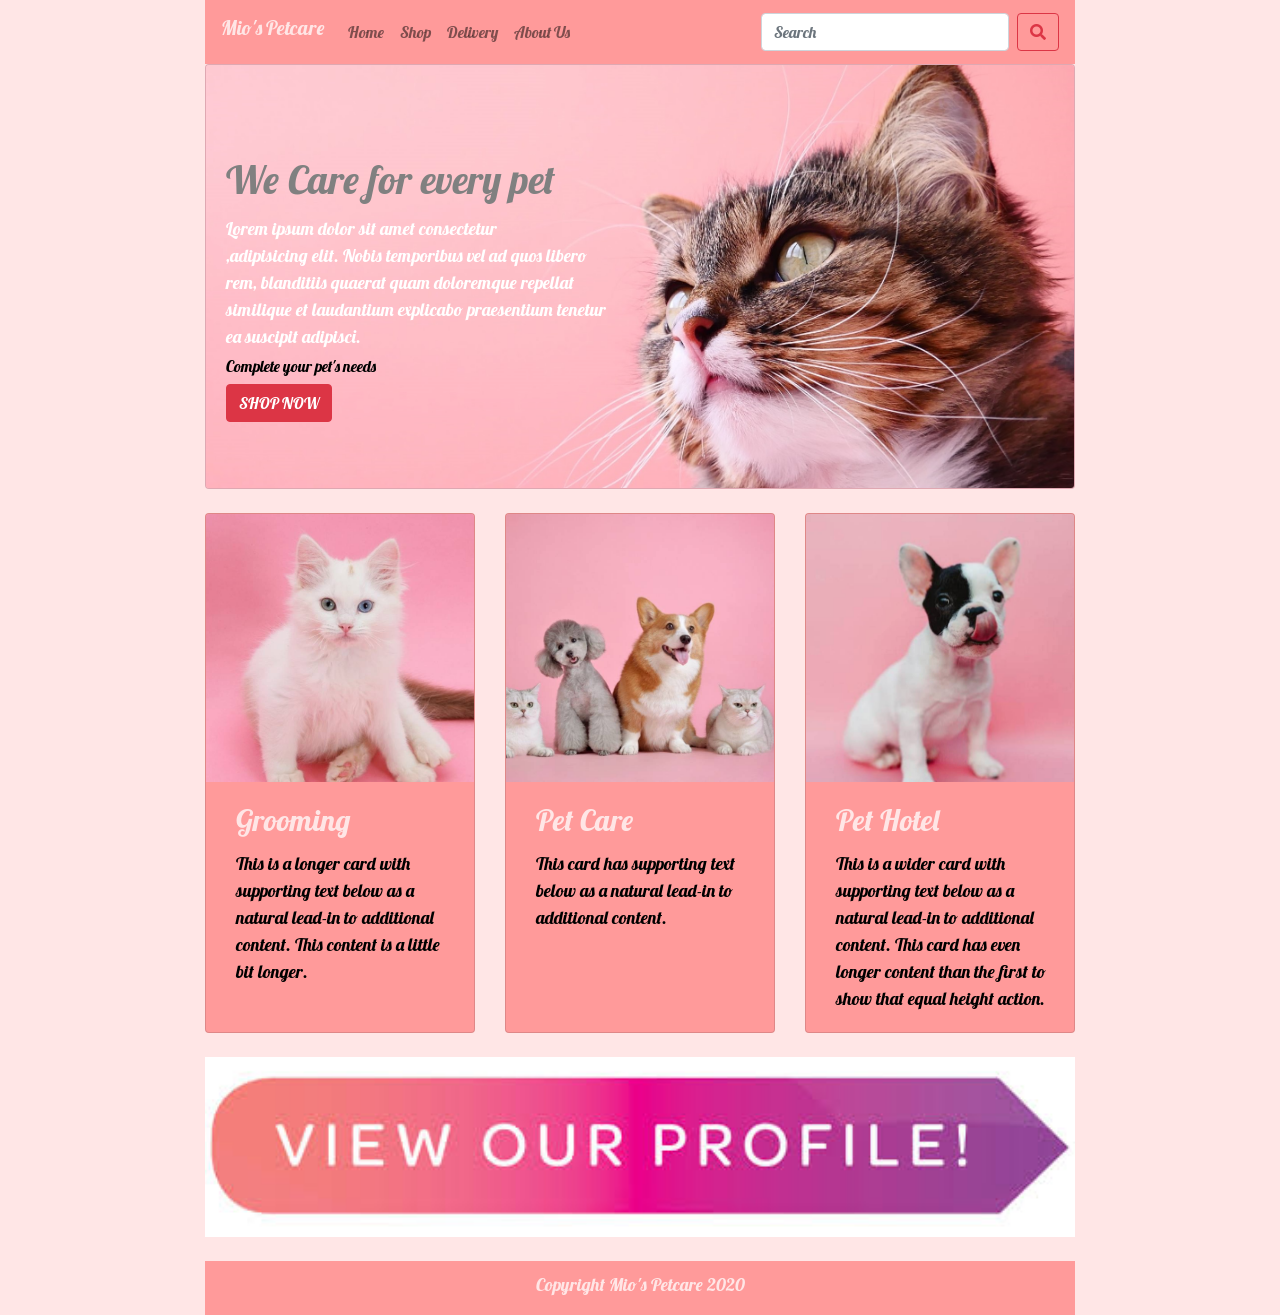
<file: index.html>
<!DOCTYPE html>
<html lang="en">
<head>
    <meta charset="UTF-8">
    <meta name="viewport" content="width=device-width, initial-scale=1.0">
    <title>Mio's Petcare</title>
    <link rel="shortcut icon" href="images/logo.jpg" type="image/x-icon">
     <!-- Bootstrap CSS -->
     <link rel="stylesheet" href="https://stackpath.bootstrapcdn.com/bootstrap/4.4.1/css/bootstrap.min.css" integrity="sha384-Vkoo8x4CGsO3+Hhxv8T/Q5PaXtkKtu6ug5TOeNV6gBiFeWPGFN9MuhOf23Q9Ifjh" crossorigin="anonymous">
     <!-- Google Font -->
     <link href="https://fonts.googleapis.com/css?family=Lobster&display=swap" rel="stylesheet">
     <!-- Custome CSS -->
     <link rel="stylesheet" href="style.css">
     <!-- Font Awesome -->
    <link rel="stylesheet" type="text/css" href="fontawesome-free-5.13.0-web/css/all.css">

</head>
<body>
  <!-- Menu -->
  <div class="container">
  <nav class="navbar navbar-expand-lg navbar-light" style="background-color: #FF9A9A ;">
    <a class="navbar-brand" href="#" >
      <p>Mio's Petcare</p>
    </a>
  
    <div class="collapse navbar-collapse" id="navbarSupportedContent">
      <ul class="navbar-nav mr-auto">
        <li class="nav-item ">
          <a class="nav-link" href="index.html">Home <span class="sr-only">(current)</span></a>
        </li>
        <li class="nav-item">
          <a class="nav-link" href="shop.html">Shop</a>
        </li>
        <li class="nav-item">
          <a class="nav-link" href="delivery.html">Delivery</a>
        </li>
        <li class="nav-item">
          <a class="nav-link" href="aboutus.html">About Us</a>
        </li>
      </ul>
      <form class="form-inline my-2 my-lg-0">
        <input class="form-control mr-sm-2" type="search" placeholder="Search" aria-label="Search">
        <button class="btn btn-outline-danger my-2 my-sm-0" type="submit"><i class="fas fa-search"></i></button>
      </form>
    </div>
  </nav>

  <!-- Slide -->
  <div class="card text-white">
    <img src="images/6.jpeg" class="card-img" alt="...">
    <div class="card-img-overlay">
      <h5 class="card-title">We Care for every pet</h5>
      <p class="card-text">Lorem ipsum dolor sit amet consectetur</br> ,adipisicing elit. Nobis temporibus vel  ad quos libero </br> rem, blanditiis quaerat quam doloremque repellat </br> similique et laudantium explicabo praesentium tenetur </br>ea suscipit adipisci.</p> <h6>Complete your pet's needs</h6> 
      <button type="button" class="btn btn-danger"><a href="shop.html" style="color: white;">SHOP NOW</a></button>
    </div>
  </div></br>

  <!-- service -->
  <div class="card-deck">
    <div class="card" style="background-color: #FF9A9A;">
      <img src="images/41.jpg" class="card-img-top" >
      <div class="card-body">
        <a href="grooming.html"><h5 class="card-title">Grooming</h5></a>
        <p class="card-text">This is a longer card with supporting text below as a natural lead-in to additional content. This content is a little bit longer.</p>
      </div>
    </div>
    <div class="card" style="background-color: #FF9A9A  ;">
      <img src="images/42.jpg" class="card-img-top" >
      <div class="card-body">
        <a href="petcare.html"><h5 class="card-title">Pet Care</h5></a>
        <p class="card-text">This card has supporting text below as a natural lead-in to additional content.</p>
      </div>
    </div>
    <div class="card" style="background-color: #FF9A9A  ;">
      <img src="images/43.jpg" class="card-img-top">
      <div class="card-body">
        <a href="pethotel.html"><h5 class="card-title">Pet Hotel</h5></a>
        <p class="card-text">This is a wider card with supporting text below as a natural lead-in to additional content. This card has even longer content than the first to show that equal height action.</p>
      </div>
    </div>
  </div></br>

  <!-- about us -->
  <div class="footer">
    <nav>
     <a href="aboutus.html"><img src="images/pr.jpg" style="width: 54.4em;"></a>
    </nav>
  </div></br>

  <!-- footer -->
  <div class="footer2">
    <p>Copyright Mio's Petcare 2020</p>
  </div>
    </div>

   <!-- jQuery -->
    <!-- Bootstrap JS -->
    <script src="https://code.jquery.com/jquery-3.4.1.slim.min.js" integrity="sha384-J6qa4849blE2+poT4WnyKhv5vZF5SrPo0iEjwBvKU7imGFAV0wwj1yYfoRSJoZ+n" crossorigin="anonymous"></script>
    <script src="https://cdn.jsdelivr.net/npm/popper.js@1.16.0/dist/umd/popper.min.js" integrity="sha384-Q6E9RHvbIyZFJoft+2mJbHaEWldlvI9IOYy5n3zV9zzTtmI3UksdQRVvoxMfooAo" crossorigin="anonymous"></script>
    <script src="https://stackpath.bootstrapcdn.com/bootstrap/4.4.1/js/bootstrap.min.js" integrity="sha384-wfSDF2E50Y2D1uUdj0O3uMBJnjuUD4Ih7YwaYd1iqfktj0Uod8GCExl3Og8ifwB6" crossorigin="anonymous"></script>  
</body>
</html>
</file>
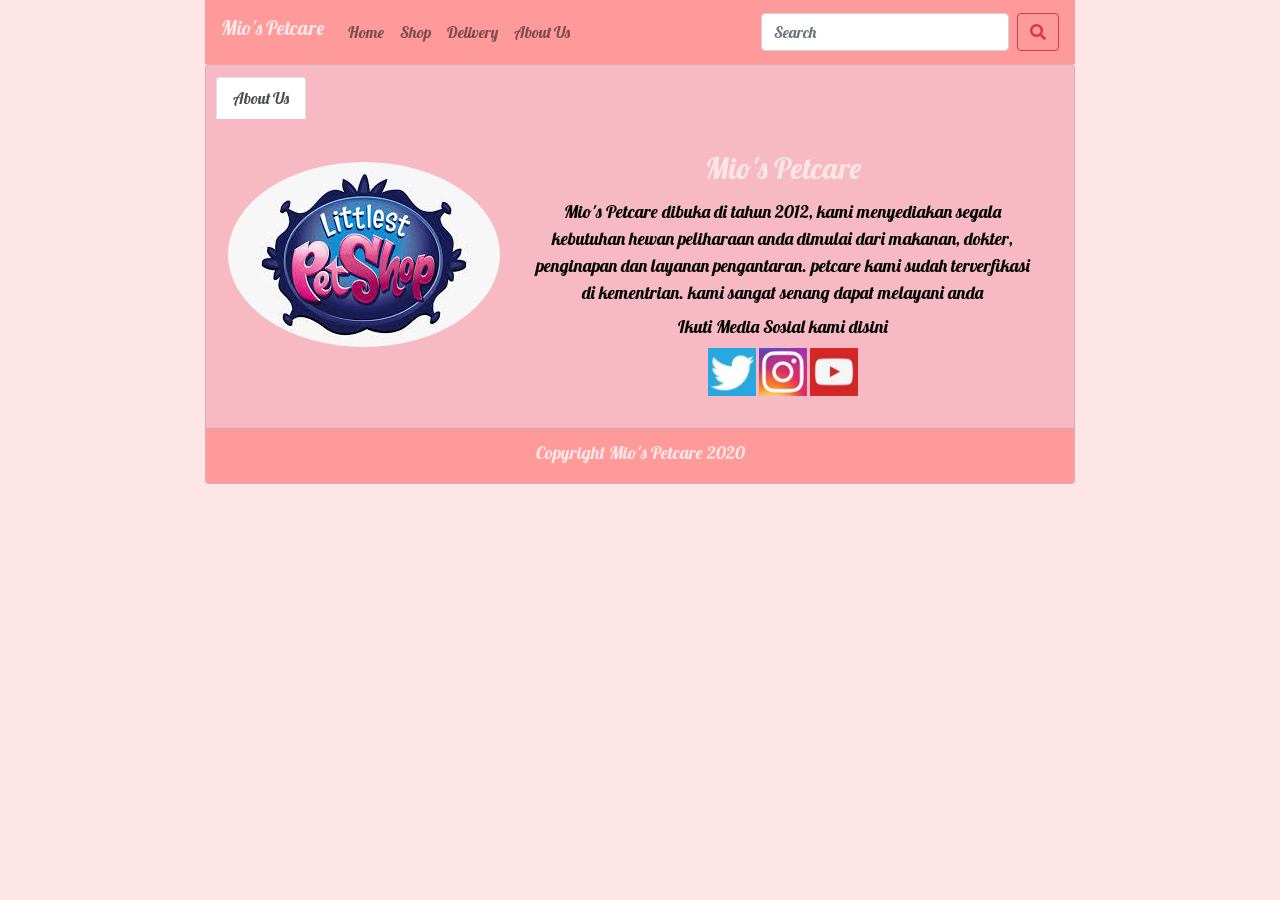
<file: aboutus.html>
<!DOCTYPE html>
<html lang="en">
<head>
    <meta charset="UTF-8">
    <meta name="viewport" content="width=device-width, initial-scale=1.0">
    <title>Mio's Petcare</title>
    <link rel="shortcut icon" href="images/logo.jpg" type="image/x-icon">
     <!-- Bootstrap CSS -->
     <link rel="stylesheet" href="https://stackpath.bootstrapcdn.com/bootstrap/4.4.1/css/bootstrap.min.css" integrity="sha384-Vkoo8x4CGsO3+Hhxv8T/Q5PaXtkKtu6ug5TOeNV6gBiFeWPGFN9MuhOf23Q9Ifjh" crossorigin="anonymous">
     <!-- Google Font -->
     <link href="https://fonts.googleapis.com/css?family=Lobster&display=swap" rel="stylesheet">
     <!-- Custome CSS -->
     <link rel="stylesheet" href="style.css">
     <!-- Font Awesome -->
    <link rel="stylesheet" type="text/css" href="fontawesome-free-5.13.0-web/css/all.css">
</head>
<body>
  <!-- Menu -->
  <div class="container">
    <nav class="navbar navbar-expand-lg navbar-light" style="background-color: #FF9A9A ;">
      <a class="navbar-brand" href="#" >
        <p>Mio's Petcare</p>
      </a>
    
      <div class="collapse navbar-collapse" id="navbarSupportedContent">
        <ul class="navbar-nav mr-auto">
          <li class="nav-item ">
            <a class="nav-link" href="index.html">Home <span class="sr-only">(current)</span></a>
          </li>
          <li class="nav-item">
            <a class="nav-link" href="shop.html">Shop</a>
          </li>
          <li class="nav-item">
            <a class="nav-link" href="delivery.html">Delivery</a>
          </li>
          <li class="nav-item">
            <a class="nav-link" href="aboutus.html">About Us</a>
          </li>
        </ul>
        <form class="form-inline my-2 my-lg-0">
          <input class="form-control mr-sm-2" type="search" placeholder="Search" aria-label="Search">
          <button class="btn btn-outline-danger my-2 my-sm-0" type="submit"><i class="fas fa-search"></i></button>
        </form>
      </div>
    </nav>
  

  <div class="card text-center">
    <div class="card-header">
      <ul class="nav nav-tabs card-header-tabs">
        <li class="nav-item">
          <a class="nav-link active" href="#">About Us</a>
        </li>
      </ul></br>
    
  
        <div class="row no-gutters">
          <div class="col-md-4">
            <img class="img-fluid rounded-circle" style="margin-top: 2em;" src="images/logo.jpg">
          </div>
          <div class="col-md-8">
            <div class="card-body">
              <h5 class="card-title">Mio's Petcare</h5>
              <p class="card-text">Mio's Petcare dibuka di tahun 2012, kami menyediakan segala kebutuhan hewan peliharaan anda dimulai dari makanan, dokter, penginapan dan layanan pengantaran. petcare kami sudah terverfikasi di kementrian. kami sangat senang dapat melayani anda</p>
              <p>Ikuti Media Sosial kami disini</p>
              
                <img src="images/tw (1).jpg" style="width: 3em;">
                <img src="images/tw (2).jpg" style="width: 3em;">
                <img src="images/tw (3).jpg" style="width: 3em;">
            </div>
          </div>
        </div>
  </div>



 


  <!-- <div class="container">
    <div class="card">
    <div class="card-body">
     <div class="row">
     <div class="col-md-4 col-md-3"></div>
      <div class="col-md-4">
      <img class="img-fluid rounded-circle" src="images/logo.jpg">
         </div>
        </div>
        </div>
    </div>

    <div class="Socialmedia">
      <h3>Social Media</h3><br>
      <img src="images/tw (1).jpg" style="width: 3em; margin-left: 10em;">
      <img src="images/tw (2).jpg" style="width: 3em;">
      <img src="images/tw (3).jpg" style="width: 3em;">
  </div>
  </div> -->

 
  

  <!-- footer -->
  <div class="footer2">
    <p>Copyright Mio's Petcare 2020</p>
  </div>

    </div>

   <!-- jQuery -->
    <!-- Bootstrap JS -->
    <script src="https://code.jquery.com/jquery-3.4.1.slim.min.js" integrity="sha384-J6qa4849blE2+poT4WnyKhv5vZF5SrPo0iEjwBvKU7imGFAV0wwj1yYfoRSJoZ+n" crossorigin="anonymous"></script>
    <script src="https://cdn.jsdelivr.net/npm/popper.js@1.16.0/dist/umd/popper.min.js" integrity="sha384-Q6E9RHvbIyZFJoft+2mJbHaEWldlvI9IOYy5n3zV9zzTtmI3UksdQRVvoxMfooAo" crossorigin="anonymous"></script>
    <script src="https://stackpath.bootstrapcdn.com/bootstrap/4.4.1/js/bootstrap.min.js" integrity="sha384-wfSDF2E50Y2D1uUdj0O3uMBJnjuUD4Ih7YwaYd1iqfktj0Uod8GCExl3Og8ifwB6" crossorigin="anonymous"></script>  
</body>
</html>
</file>
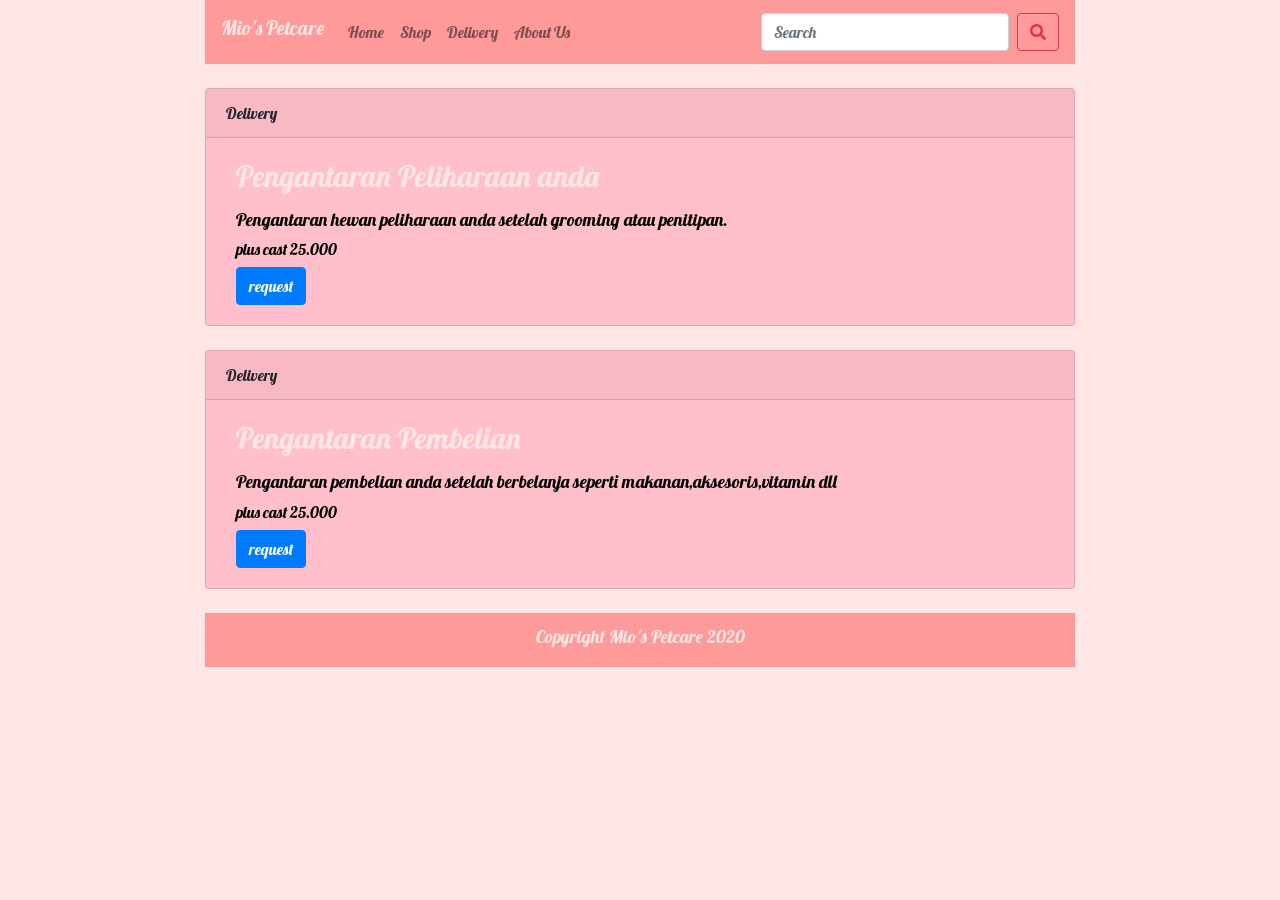
<file: delivery.html>
<!DOCTYPE html>
<html lang="en">
<head>
    <meta charset="UTF-8">
    <meta name="viewport" content="width=device-width, initial-scale=1.0">
    <title>Mio's Petcare</title>
    <link rel="shortcut icon" href="images/logo.jpg" type="image/x-icon">
     <!-- Bootstrap CSS -->
     <link rel="stylesheet" href="https://stackpath.bootstrapcdn.com/bootstrap/4.4.1/css/bootstrap.min.css" integrity="sha384-Vkoo8x4CGsO3+Hhxv8T/Q5PaXtkKtu6ug5TOeNV6gBiFeWPGFN9MuhOf23Q9Ifjh" crossorigin="anonymous">
     <!-- Google Font -->
     <link href="https://fonts.googleapis.com/css?family=Lobster&display=swap" rel="stylesheet">
     <!-- Custome CSS -->
     <link rel="stylesheet" href="style.css">
     <!-- Font Awesome -->
    <link rel="stylesheet" type="text/css" href="fontawesome-free-5.13.0-web/css/all.css">
</head>
<body>
  <!-- Menu -->
  <div class="container">
    <nav class="navbar navbar-expand-lg navbar-light" style="background-color: #FF9A9A ;">
      <a class="navbar-brand" href="#" >
        <p>Mio's Petcare</p>
      </a>
    
      <div class="collapse navbar-collapse" id="navbarSupportedContent">
        <ul class="navbar-nav mr-auto">
          <li class="nav-item ">
            <a class="nav-link" href="index.html">Home <span class="sr-only">(current)</span></a>
          </li>
          <li class="nav-item">
            <a class="nav-link" href="shop.html">Shop</a>
          </li>
          <li class="nav-item">
            <a class="nav-link" href="delivery.html">Delivery</a>
          </li>
          <li class="nav-item">
            <a class="nav-link" href="aboutus.html">About Us</a>
          </li>
        </ul>
        <form class="form-inline my-2 my-lg-0">
          <input class="form-control mr-sm-2" type="search" placeholder="Search" aria-label="Search">
          <button class="btn btn-outline-danger my-2 my-sm-0" type="submit"><i class="fas fa-search"></i></button>
        </form>
      </div>
    </nav>
  </br>

  <!-- service -->
  <div class="card">
    <div class="card-header">
      Delivery
    </div>
    <div class="card-body">
      <h5 class="card-title">Pengantaran Peliharaan anda</h5>
      <p class="card-text">Pengantaran hewan peliharaan anda setelah grooming atau penitipan.</p>
      <h6>plus cast 25.000</h6>
      <a href="formtransaksi.html" class="btn btn-primary">request</a>
    </div>
  </div></br>
  <div class="card">
    <div class="card-header">
      Delivery
    </div>
    <div class="card-body">
      <h5 class="card-title">Pengantaran Pembelian</h5>
      <p class="card-text">Pengantaran pembelian anda setelah berbelanja seperti makanan,aksesoris,vitamin dll</p>
      <h6>plus cast 25.000</h6>
      <a href="formtransaksi.html" class="btn btn-primary">request</a>
    </div>
  </div></br>

  <!-- footer -->
  <div class="footer2">
    <p>Copyright Mio's Petcare 2020</p>
  </div>
    </div>
   
   <!-- jQuery -->
    <!-- Bootstrap JS -->
    <script src="https://code.jquery.com/jquery-3.4.1.slim.min.js" integrity="sha384-J6qa4849blE2+poT4WnyKhv5vZF5SrPo0iEjwBvKU7imGFAV0wwj1yYfoRSJoZ+n" crossorigin="anonymous"></script>
    <script src="https://cdn.jsdelivr.net/npm/popper.js@1.16.0/dist/umd/popper.min.js" integrity="sha384-Q6E9RHvbIyZFJoft+2mJbHaEWldlvI9IOYy5n3zV9zzTtmI3UksdQRVvoxMfooAo" crossorigin="anonymous"></script>
    <script src="https://stackpath.bootstrapcdn.com/bootstrap/4.4.1/js/bootstrap.min.js" integrity="sha384-wfSDF2E50Y2D1uUdj0O3uMBJnjuUD4Ih7YwaYd1iqfktj0Uod8GCExl3Og8ifwB6" crossorigin="anonymous"></script>  
</body>
</html>
</file>
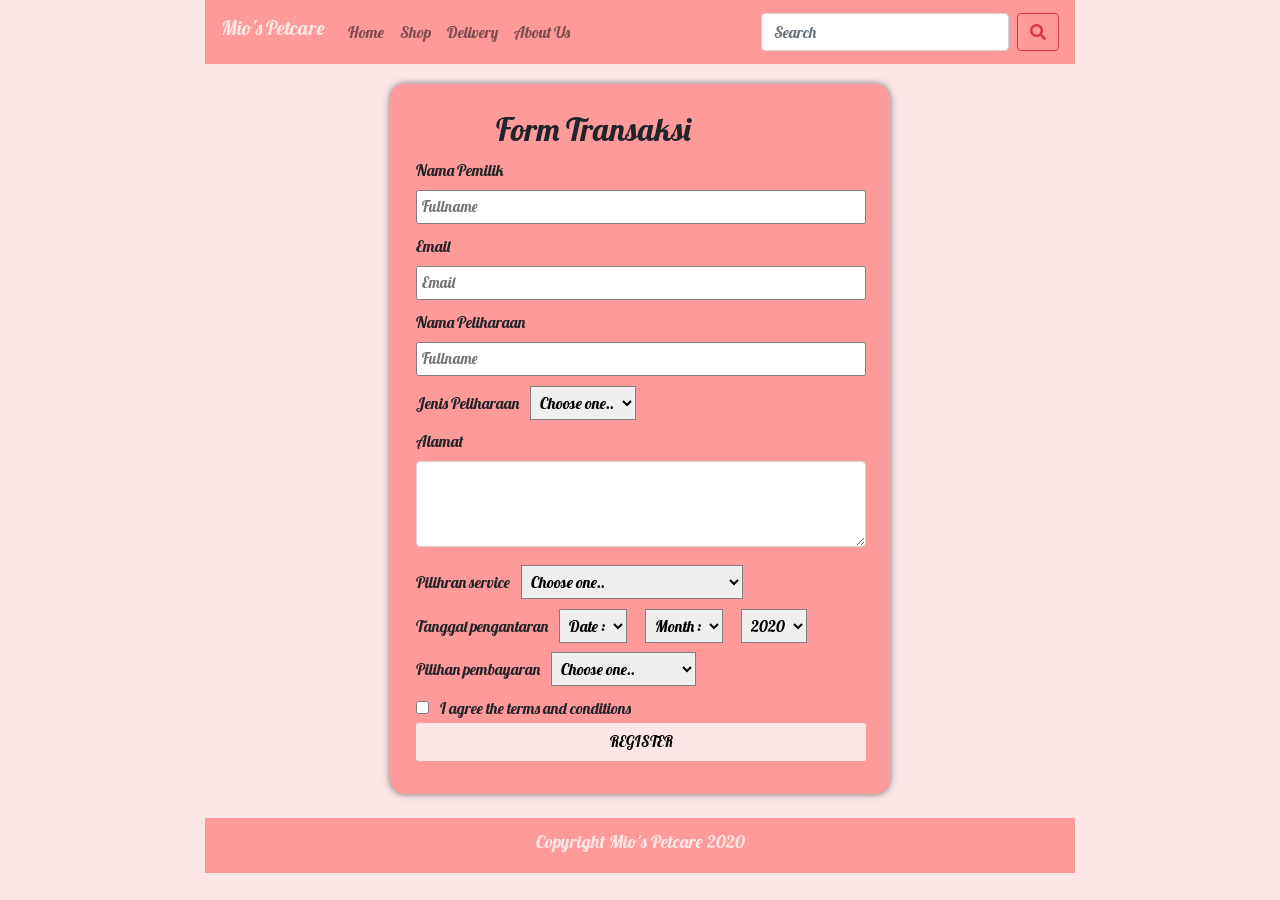
<file: formtransaksi.html>
<!DOCTYPE html>
<html lang="en">
<head>
    <meta charset="UTF-8">
    <meta name="viewport" content="width=device-width, initial-scale=1.0">
    <title>Mio's Petcare</title>
    <link rel="shortcut icon" href="images/logo.jpg" type="image/x-icon">
     <!-- Bootstrap CSS -->
     <link rel="stylesheet" href="https://stackpath.bootstrapcdn.com/bootstrap/4.4.1/css/bootstrap.min.css" integrity="sha384-Vkoo8x4CGsO3+Hhxv8T/Q5PaXtkKtu6ug5TOeNV6gBiFeWPGFN9MuhOf23Q9Ifjh" crossorigin="anonymous">
     <!-- Google Font -->
     <link href="https://fonts.googleapis.com/css?family=Lobster&display=swap" rel="stylesheet">
     <!-- Custome CSS -->
     <link rel="stylesheet" href="style.css">
     <!-- Font Awesome -->
    <link rel="stylesheet" type="text/css" href="fontawesome-free-5.13.0-web/css/all.css">
</head>
<body>
   <!-- Menu -->
  <div class="container">
    <nav class="navbar navbar-expand-lg navbar-light" style="background-color: #FF9A9A ;">
      <a class="navbar-brand" href="#" >
        <p>Mio's Petcare</p>
      </a>
    
      <div class="collapse navbar-collapse" id="navbarSupportedContent">
        <ul class="navbar-nav mr-auto">
          <li class="nav-item ">
            <a class="nav-link" href="index.html">Home <span class="sr-only">(current)</span></a>
          </li>
          <li class="nav-item">
            <a class="nav-link" href="shop.html">Shop</a>
          </li>
          <li class="nav-item">
            <a class="nav-link" href="delivery.html">Delivery</a>
          </li>
          <li class="nav-item">
            <a class="nav-link" href="aboutus.html">About Us</a>
          </li>
        </ul>
        <form class="form-inline my-2 my-lg-0">
          <input class="form-control mr-sm-2" type="search" placeholder="Search" aria-label="Search">
          <button class="btn btn-outline-danger my-2 my-sm-0" type="submit"><i class="fas fa-search"></i></button>
        </form>
      </div>
    </nav>
  

  <!-- form  -->
    <div class="haha">  
      <form action="">
          <table> 
  
  <!-- Baris 1-->
    <tr>
      <td colspan="2">
         <h2>Form Transaksi</h2>
      </td>
    </tr>

  <!-- Baris 2-->
    <tr>
      <td colspan="2"> 
        <label>Nama Pemilik</label>
           <input type="text" placeholder="Fullname"  required> <!-- required = harus diisi -->
      </td>  
    </tr>
  
  <!-- Baris 3-->
     <tr>
       <td colspan="2">
         <label>Email</label>
        <input type="email" placeholder="Email" required>    
       </td>
     </tr> 
  
  <!--Baris 4-->
      <tr>
        <td colspan="2">
          <label>Nama Peliharaan</label>
          <input type="text" placeholder="Fullname"  required>   
        </td> 
      </tr> 

  <!-- Baris 5-->
      <tr>
        <td colspan="2">
        Jenis Peliharaan
          <select> <!-- buat ngasih pilihan-->
            <option>Choose one..</option>
            <option>Anjing</option>
            <option>Kucing</option>
            <option>Burung</option>
            <option>Reptil</option>
          </select> 
        <td></td>
      </tr>

  <!--Baris 6-->
      <tr>
        <td colspan="2">
          <div class="form-group">
            <label for="exampleFormControlTextarea1" required>Alamat</label>
            <textarea class="form-control" id="exampleFormControlTextarea1" rows="3"></textarea>
          </div>  
        </td> 
      </tr> 
  
  <!-- Baris 7-->
      <tr>
        <td colspan="2">
         Pilihran service
          <select> <!-- buat ngasih pilihan-->
            <option>Choose one..</option>
            <option>Pengantaran hewan</option>
            <option>pengantaran barang pembelian</option>
            <option>booking penitipan hewan</option>
          </select> 
      </tr>
  
  <!-- Baris 8-->
      <tr>
        <td colspan="2">
        Tanggal pengantaran 
          <select> 
            <option>Date :</option> 
            <option>1</option>
            <option>2</option>
            <option>3</option>
            <option>etc</option>
          </select>
          <select>
            <option>Month :</option>
            <option>januari</option>
            <option>febuari</option>
            <option>maret</option>
            <option>etc</option>
          </select>
          <select>Year :</option>
          <option>2020</option>
          <option>2021</option>
          <option>2022</option>
          <option>etc</option>
      </td>

    <!-- Baris 9-->
       <tr>
        <td colspan="2">
        Pilihan pembayaran
          <select> <!-- buat ngasih pilihan-->
            <option>Choose one..</option>
            <option>bayar di tempat</option>
            <option>transafer rekening</option>
          </select> 
      </tr>
  
    <!-- Baris 10-->
      <tr>
        <td colspan="2">
          <input type="checkbox"> I agree the terms and conditions
        </td>
       </tr>
           
    <!-- Baris 11-->
      <tr>
        <td colspan="2">
          <input type="submit" name="" value="REGISTER">
        </td>       
      </tr>
              
          </table>
      </form>
  </div></br> 

  <!-- footer -->
  <div class="footer2">
    <p>Copyright Mio's Petcare 2020</p>
  </div>
    </div>

   <!-- jQuery -->
    <!-- Bootstrap JS -->
    <script src="https://code.jquery.com/jquery-3.4.1.slim.min.js" integrity="sha384-J6qa4849blE2+poT4WnyKhv5vZF5SrPo0iEjwBvKU7imGFAV0wwj1yYfoRSJoZ+n" crossorigin="anonymous"></script>
    <script src="https://cdn.jsdelivr.net/npm/popper.js@1.16.0/dist/umd/popper.min.js" integrity="sha384-Q6E9RHvbIyZFJoft+2mJbHaEWldlvI9IOYy5n3zV9zzTtmI3UksdQRVvoxMfooAo" crossorigin="anonymous"></script>
    <script src="https://stackpath.bootstrapcdn.com/bootstrap/4.4.1/js/bootstrap.min.js" integrity="sha384-wfSDF2E50Y2D1uUdj0O3uMBJnjuUD4Ih7YwaYd1iqfktj0Uod8GCExl3Og8ifwB6" crossorigin="anonymous"></script>  
</body>
</html>
</file>
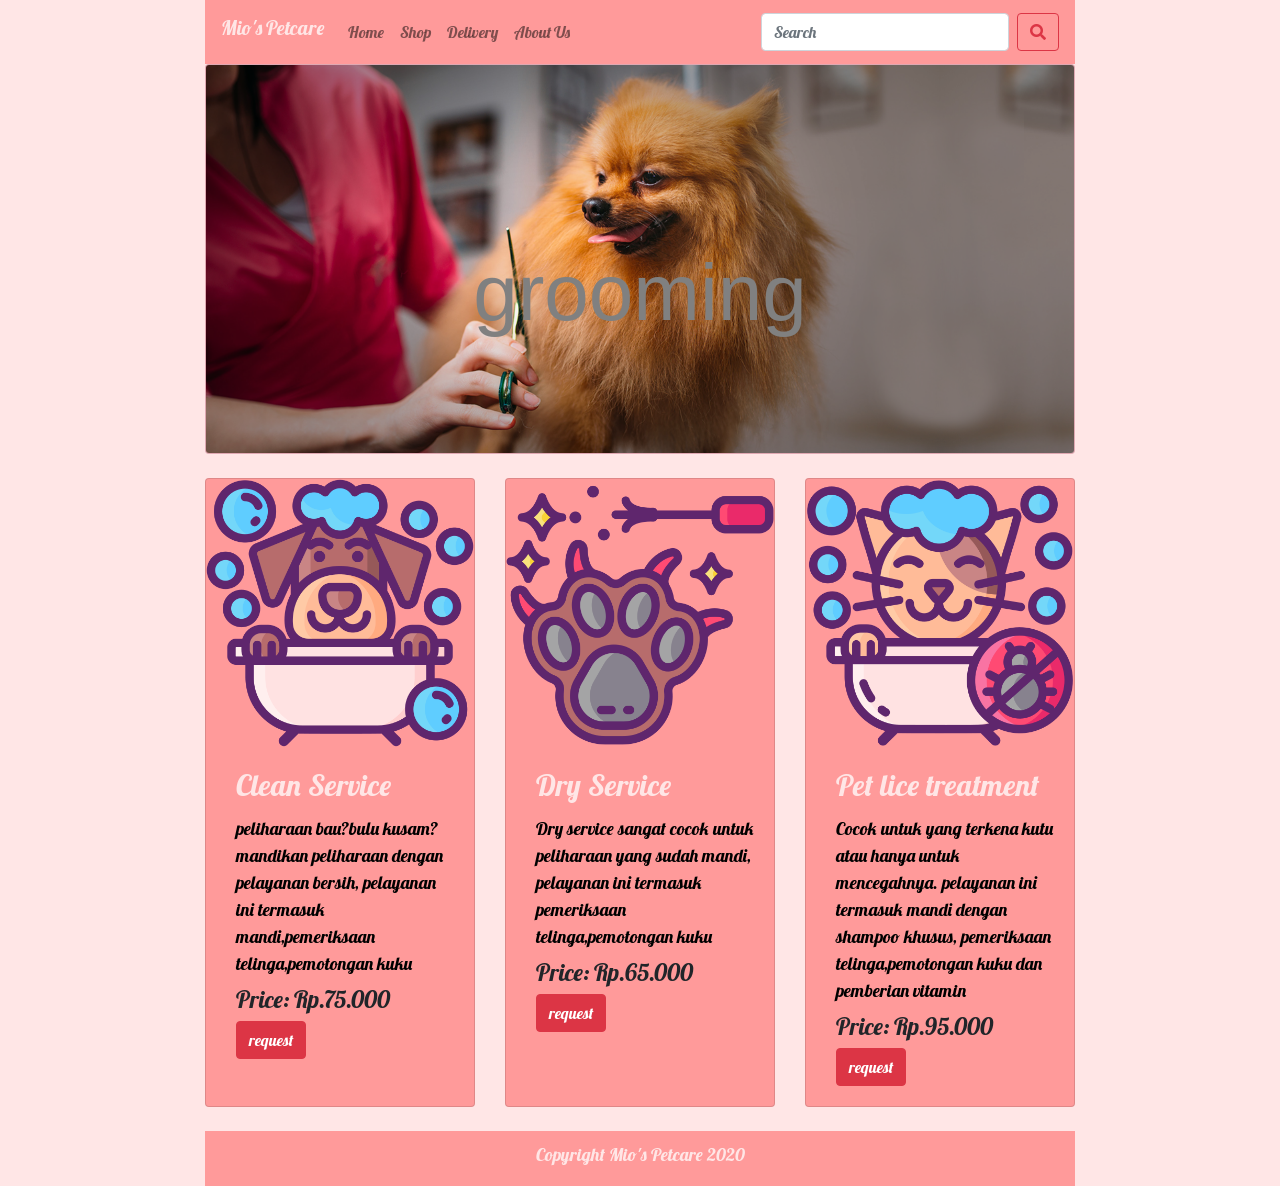
<file: grooming.html>
<!DOCTYPE html>
<html lang="en">
<head>
    <meta charset="UTF-8">
    <meta name="viewport" content="width=device-width, initial-scale=1.0">
    <title>grooming</title>
    <link rel="shortcut icon" href="images/logo.jpg" type="image/x-icon">
     <!-- Bootstrap CSS -->
     <link rel="stylesheet" href="https://stackpath.bootstrapcdn.com/bootstrap/4.4.1/css/bootstrap.min.css" integrity="sha384-Vkoo8x4CGsO3+Hhxv8T/Q5PaXtkKtu6ug5TOeNV6gBiFeWPGFN9MuhOf23Q9Ifjh" crossorigin="anonymous">
     <!-- Google Font -->
     <link href="https://fonts.googleapis.com/css?family=Lobster&display=swap" rel="stylesheet">
     <!-- Custome CSS -->
     <link rel="stylesheet" href="style.css">
     <!-- Font Awesome -->
    <link rel="stylesheet" type="text/css" href="fontawesome-free-5.13.0-web/css/all.css">
</head>
<body>
   <!-- Menu -->
  <div class="container">
    <nav class="navbar navbar-expand-lg navbar-light" style="background-color: #FF9A9A ;">
      <a class="navbar-brand" href="#" >
        <p>Mio's Petcare</p>
      </a>

        <div class="collapse navbar-collapse" id="navbarSupportedContent">
          <ul class="navbar-nav mr-auto">
            <li class="nav-item ">
              <a class="nav-link" href="index.html">Home <span class="sr-only">(current)</span></a>
            </li>
            <li class="nav-item">
              <a class="nav-link" href="shop.html">Shop</a>
            </li>
            <li class="nav-item">
              <a class="nav-link" href="delivery.html">Delivery</a>
            </li>
            <li class="nav-item">
              <a class="nav-link" href="aboutus.html">About Us</a>
            </li>
          </ul>
          <form class="form-inline my-2 my-lg-0">
            <input class="form-control mr-sm-2" type="search" placeholder="Search" aria-label="Search">
            <button class="btn btn-outline-danger my-2 my-sm-0" type="submit"><i class="fas fa-search"></i></button>
          </form>
        </div>
      </nav>

  <div class="card text-white">
    <img src="images/grooming.png" class="card-img" alt="...">
    <div class="card-img-overlay">
      <h1 class="card-title">grooming</h1>
    </div>
  </div></br>

  <!-- service -->
  <div class="card-deck">
    <div class="card" style="background-color: #FF9A9A  ;">
      <img src="images/bath.png" class="card-img-top" >
      <div class="card-body">
        <a href="grooming.html"><h5 class="card-title">Clean Service</h5></a>
        <p class="card-text">peliharaan bau?bulu kusam? mandikan peliharaan dengan pelayanan bersih, pelayanan ini termasuk mandi,pemeriksaan telinga,pemotongan kuku</p>
        <h4>Price: Rp.75.000</h4>
        <button type="button" class="btn btn-danger"><a href="formtransaksi.html" style="color: white;">request</a></button>
      </div>
    </div>
    <div class="card" style="background-color: #FF9A9A  ;">
      <img src="images/nail-polish.png" class="card-img-top" >
      <div class="card-body">
        <a href="grooming.html"><h5 class="card-title">Dry Service</h5></a>
        <p class="card-text">Dry service sangat cocok untuk peliharaan yang sudah mandi, pelayanan ini termasuk pemeriksaan telinga,pemotongan kuku</p>
        <h4>Price: Rp.65.000</h4>
        <button type="button" class="btn btn-danger"><a href="formtransaksi.html" style="color: white;">request</a></button>
      </div>
    </div>
    <div class="card" style="background-color: #FF9A9A  ;">
      <img src="images/cat.png" class="card-img-top">
      <div class="card-body">
        <a href="grooming.html"><h5 class="card-title">Pet lice treatment</h5></a>
        <p class="card-text">Cocok untuk yang terkena kutu atau hanya untuk mencegahnya. pelayanan ini termasuk mandi dengan shampoo khusus, pemeriksaan telinga,pemotongan kuku dan pemberian vitamin</p>
        <h4>Price: Rp.95.000</h4>
        <button type="button" class="btn btn-danger"><a href="formtransaksi.html" style="color: white;">request</a></button>
      </div>
    </div>
  </div></br>

  <!-- footer -->
  <div class="footer2">
    <p>Copyright Mio's Petcare 2020</p>
  </div>
  
   <!-- jQuery -->
    <!-- Bootstrap JS -->
    <script src="https://code.jquery.com/jquery-3.4.1.slim.min.js" integrity="sha384-J6qa4849blE2+poT4WnyKhv5vZF5SrPo0iEjwBvKU7imGFAV0wwj1yYfoRSJoZ+n" crossorigin="anonymous"></script>
    <script src="https://cdn.jsdelivr.net/npm/popper.js@1.16.0/dist/umd/popper.min.js" integrity="sha384-Q6E9RHvbIyZFJoft+2mJbHaEWldlvI9IOYy5n3zV9zzTtmI3UksdQRVvoxMfooAo" crossorigin="anonymous"></script>
    <script src="https://stackpath.bootstrapcdn.com/bootstrap/4.4.1/js/bootstrap.min.js" integrity="sha384-wfSDF2E50Y2D1uUdj0O3uMBJnjuUD4Ih7YwaYd1iqfktj0Uod8GCExl3Og8ifwB6" crossorigin="anonymous"></script>  
</body>
</html>
</file>
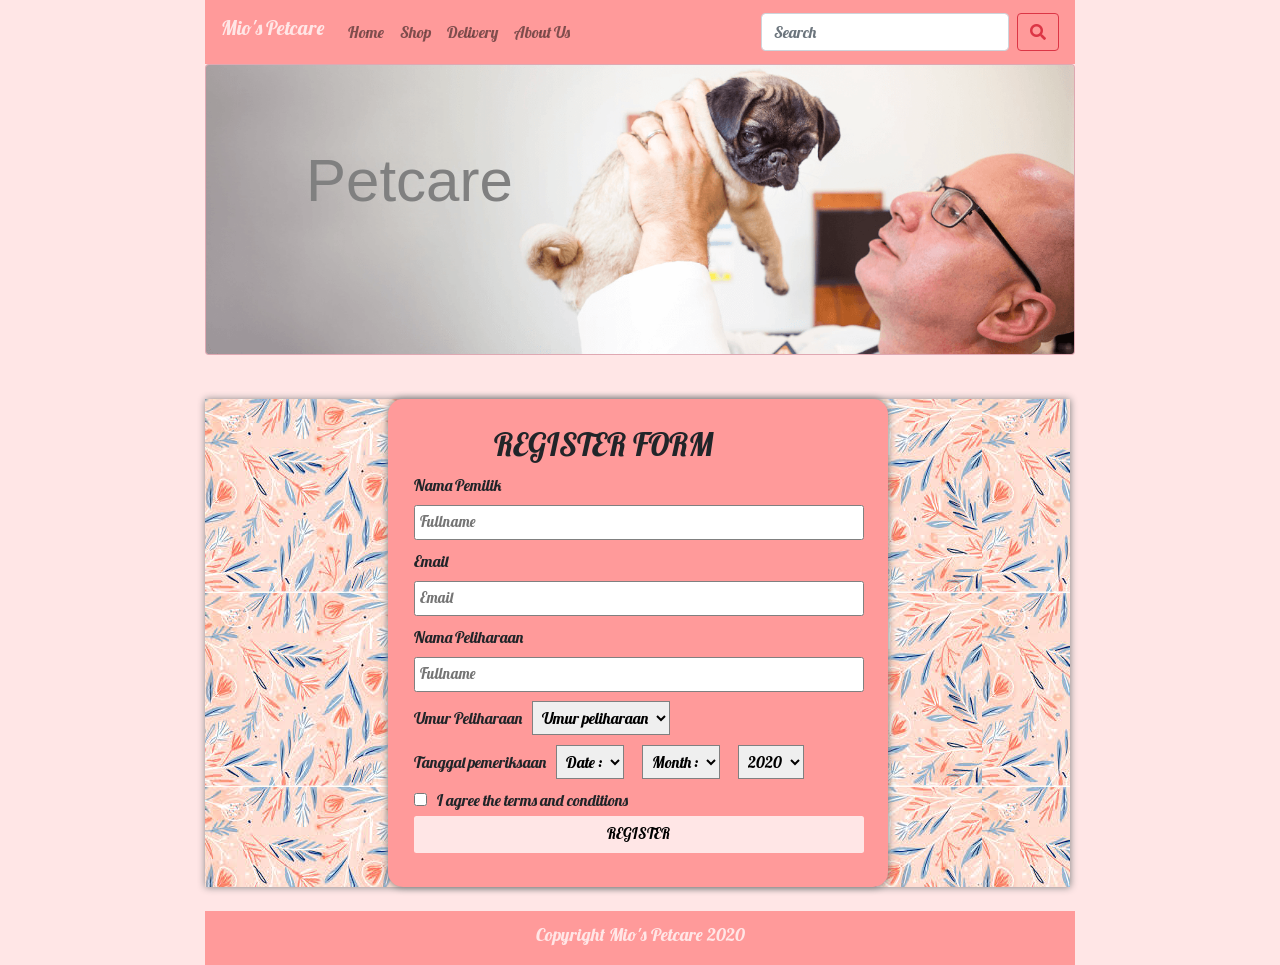
<file: petcare.html>
<!DOCTYPE html>
<html lang="en">
<head>
    <meta charset="UTF-8">
    <meta name="viewport" content="width=device-width, initial-scale=1.0">
    <title>petcare</title>
    <link rel="shortcut icon" href="images/logo.jpg" type="image/x-icon">
     <!-- Bootstrap CSS -->
     <link rel="stylesheet" href="https://stackpath.bootstrapcdn.com/bootstrap/4.4.1/css/bootstrap.min.css" integrity="sha384-Vkoo8x4CGsO3+Hhxv8T/Q5PaXtkKtu6ug5TOeNV6gBiFeWPGFN9MuhOf23Q9Ifjh" crossorigin="anonymous">
     <!-- Google Font -->
     <link href="https://fonts.googleapis.com/css?family=Lobster&display=swap" rel="stylesheet">
     <!-- Custome CSS -->
     <link rel="stylesheet" href="style.css">
     <!-- Font Awesome -->
    <link rel="stylesheet" type="text/css" href="fontawesome-free-5.13.0-web/css/all.css">
</head>
<body>
 <!-- Menu -->
  <div class="container">
  <nav class="navbar navbar-expand-lg navbar-light" style="background-color: #FF9A9A ;">
    <a class="navbar-brand" href="#" >
      <p>Mio's Petcare</p>
    </a>
  
    <div class="collapse navbar-collapse" id="navbarSupportedContent">
      <ul class="navbar-nav mr-auto">
        <li class="nav-item ">
          <a class="nav-link" href="index.html">Home <span class="sr-only">(current)</span></a>
        </li>
        <li class="nav-item">
          <a class="nav-link" href="shop.html">Shop</a>
        </li>
        <li class="nav-item">
          <a class="nav-link" href="delivery.html">Delivery</a>
        </li>
        <li class="nav-item">
          <a class="nav-link" href="aboutus.html">About Us</a>
        </li>
      </ul>
      <form class="form-inline my-2 my-lg-0">
        <input class="form-control mr-sm-2" type="search" placeholder="Search" aria-label="Search">
        <button class="btn btn-outline-danger my-2 my-sm-0" type="submit"><i class="fas fa-search"></i></button>
      </form>
    </div>
  </nav>
   
  <!-- slide -->
  <div class="card text-white">
    <img src="images/dokter.png" class="card-img" alt="...">
    <div class="card-img-overlay">
      <h2 class="card-title">Petcare</h2>
    </div>
  </div></br>

  <!-- form -->
  <div class="hihi">
  <div class="haha"> 
    <form action="">
        <table>

    <!-- Baris 1-->
      <tr>
        <td colspan="2">
          <h2>REGISTER FORM</h2>
        </td>
      </tr>

    <!-- Baris 2-->
      <tr>
        <td colspan="2"> 
          <label>Nama Pemilik</label>
          <input type="text" placeholder="Fullname"  required>
        </td>
      </tr>

    <!-- Baris 3-->
      <tr>
        <td colspan="2">
          <label>Email</label>
          <input type="email" placeholder="Email" required>    
        </td>
      </tr>

    <!-- Baris 4-->
      <tr>
        <td colspan="2">
          <label>Nama Peliharaan</label>
          <input type="text" placeholder="Fullname"  required> <!-- required = harus diisi -->    
        </td>
      </tr>

    <!-- Baris 5-->
      <tr>
        <td colspan="2">
        Umur Peliharaan
          <select> <!-- buat ngasih pilihan-->
            <option>Umur peliharaan</option> <!-- isi pilihannya-->
            <option>1 tahun</option>
            <option>2 tahun</option>
            <option>3 tahun</option>
            <option>4 tahun</option>
            <option>5 tahun</option>
            <option>6 tahun</option>
            <option>7 tahun</option>
            <option>8 tahun</option>
            <option>9 tahun</option>
            <option>10 tahun</option>
            <option>11 - 15 tahun</option>
            <option>15 - 20 tahun</option>
            <option>20 - 30 tahun</option>
          </select>
       </tr>

    <!-- Baris 6-->
        <tr>
          <td colspan="2">
            Tanggal pemeriksaan 
              <select> <!-- buat ngasih pilihan-->
                <option>Date :</option> <!-- isi pilihannya-->
                <option>1</option>
                <option>2</option>
                <option>3</option>
                <option>etc</option>
               </select>
              <select>
                <option>Month :</option>
                <option>januari</option>
                <option>febuari</option>
                <option>maret</option>
                <option>etc</option>
              </select>
              <select>Year :</option>
               <option>2020</option>
               <option>2019</option>
               <option>2018</option>
               <option>etc</option>
              </select>
          </td>

    <!-- Baris 7-->
        <tr>
          <td colspan="2">
              <input type="checkbox"> I agree the terms and conditions
          </td>
        </tr>

    <!-- Baris 8-->
        <tr>
          <td colspan="2">
              <input type="submit" name="" value="REGISTER">
          </td>
        </tr>
            
        </table>
    </form>
</div>
</div></br>

  <!-- footer -->
  <div class="footer2">
    <p>Copyright Mio's Petcare 2020</p>
  </div>
 
   <!-- jQuery -->
    <!-- Bootstrap JS -->
    <script src="https://code.jquery.com/jquery-3.4.1.slim.min.js" integrity="sha384-J6qa4849blE2+poT4WnyKhv5vZF5SrPo0iEjwBvKU7imGFAV0wwj1yYfoRSJoZ+n" crossorigin="anonymous"></script>
    <script src="https://cdn.jsdelivr.net/npm/popper.js@1.16.0/dist/umd/popper.min.js" integrity="sha384-Q6E9RHvbIyZFJoft+2mJbHaEWldlvI9IOYy5n3zV9zzTtmI3UksdQRVvoxMfooAo" crossorigin="anonymous"></script>
    <script src="https://stackpath.bootstrapcdn.com/bootstrap/4.4.1/js/bootstrap.min.js" integrity="sha384-wfSDF2E50Y2D1uUdj0O3uMBJnjuUD4Ih7YwaYd1iqfktj0Uod8GCExl3Og8ifwB6" crossorigin="anonymous"></script>  
</body>
</html>
</file>
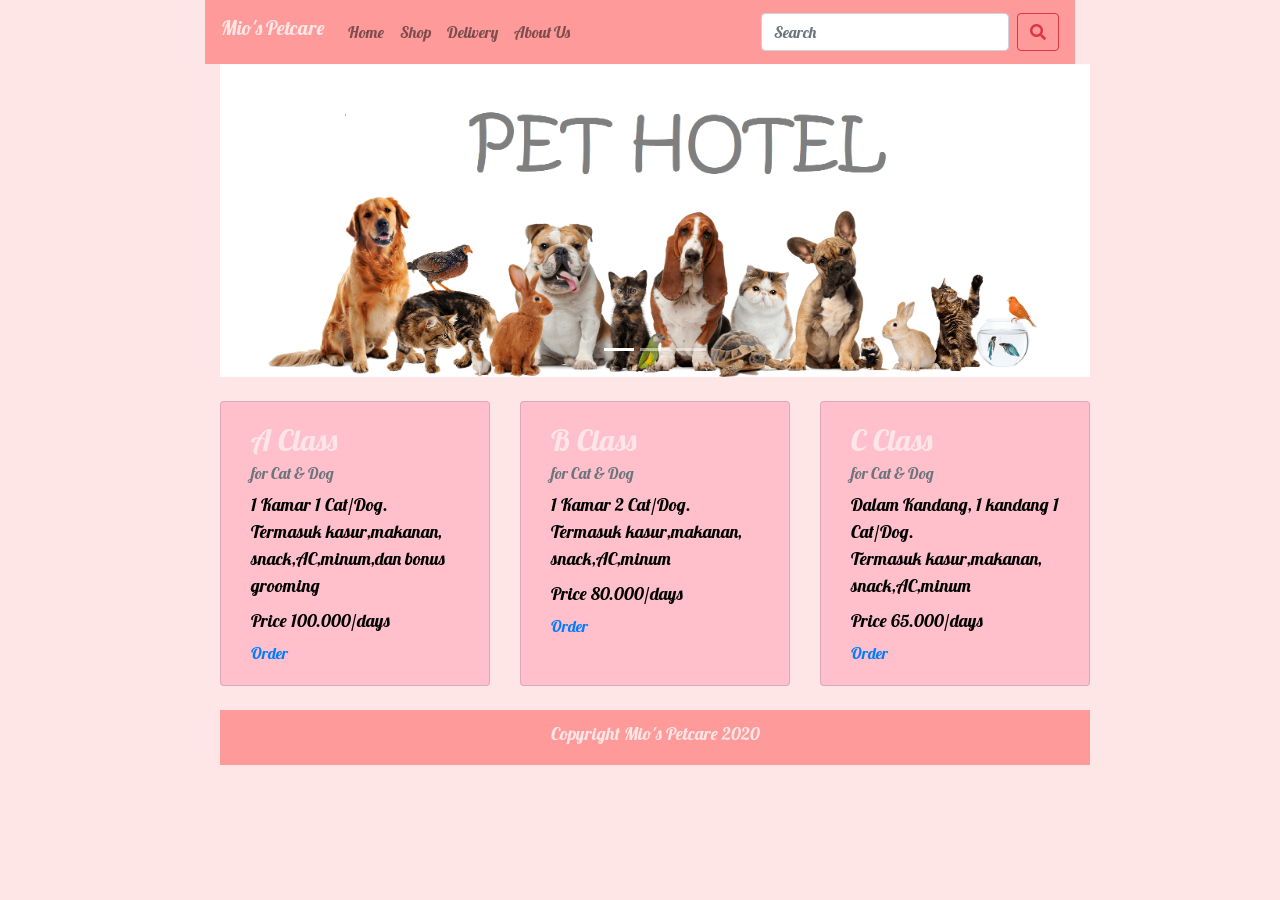
<file: pethotel.html>
<!DOCTYPE html>
<html lang="en">
<head>
    <meta charset="UTF-8">
    <meta name="viewport" content="width=device-width, initial-scale=1.0">
    <title>Pet Hotel</title>
    <link rel="shortcut icon" href="images/logo.jpg" type="image/x-icon">
     <!-- Bootstrap CSS -->
     <link rel="stylesheet" href="https://stackpath.bootstrapcdn.com/bootstrap/4.4.1/css/bootstrap.min.css" integrity="sha384-Vkoo8x4CGsO3+Hhxv8T/Q5PaXtkKtu6ug5TOeNV6gBiFeWPGFN9MuhOf23Q9Ifjh" crossorigin="anonymous">
     <!-- Google Font -->
     <link href="https://fonts.googleapis.com/css?family=Lobster&display=swap" rel="stylesheet">
     <!-- Custome CSS -->
     <link rel="stylesheet" href="style.css">
     <!-- Font Awesome -->
    <link rel="stylesheet" type="text/css" href="fontawesome-free-5.13.0-web/css/all.css">
</head>
<body>
   <!-- Menu -->
   <div class="container">
    <nav class="navbar navbar-expand-lg navbar-light" style="background-color: #FF9A9A ;">
      <a class="navbar-brand" href="#" >
        <p>Mio's Petcare</p>
      </a>
    
      <div class="collapse navbar-collapse" id="navbarSupportedContent">
        <ul class="navbar-nav mr-auto">
          <li class="nav-item ">
            <a class="nav-link" href="index.html">Home <span class="sr-only">(current)</span></a>
          </li>
          <li class="nav-item">
            <a class="nav-link" href="shop.html">Shop</a>
          </li>
          <li class="nav-item">
            <a class="nav-link" href="delivery.html">Delivery</a>
          </li>
          <li class="nav-item">
            <a class="nav-link" href="aboutus.html">About Us</a>
          </li>
        </ul>
        <form class="form-inline my-2 my-lg-0">
          <input class="form-control mr-sm-2" type="search" placeholder="Search" aria-label="Search">
          <button class="btn btn-outline-danger my-2 my-sm-0" type="submit"><i class="fas fa-search"></i></button>
        </form>
      </div>
    </nav>

  <!-- slide -->
  <div class="container">
    <div id="carouselExampleCaptions" class="carousel slide" data-ride="carousel">
        <ol class="carousel-indicators">
          <li data-target="#carouselExampleCaptions" data-slide-to="0" class="active"></li>
          <li data-target="#carouselExampleCaptions" data-slide-to="1"></li>
          <li data-target="#carouselExampleCaptions" data-slide-to="2"></li>
        </ol>
        <div class="carousel-inner">
          <div class="carousel-item active">
            <img src="images/ph.png" class="d-block w-100" alt="...">
            <div class="carousel-caption d-none d-md-block">
            </div>
          </div>
          <div class="carousel-item">
            <img src="images/ph2.jpg" class="d-block w-100" alt="...">
            <div class="carousel-caption d-none d-md-block">
            </div>
          </div>
          <div class="carousel-item">
            <img src="images/ph4.jpg" class="d-block w-100" alt="...">
            <div class="carousel-caption d-none d-md-block">
            </div>
          </div>
        </div>
        <a class="carousel-control-prev" href="#carouselExampleCaptions" role="button" data-slide="prev">
          <span class="carousel-control-prev-icon" aria-hidden="true"></span>
          <span class="sr-only">Previous</span>
        </a>
        <a class="carousel-control-next" href="#carouselExampleCaptions" role="button" data-slide="next">
          <span class="carousel-control-next-icon" aria-hidden="true"></span>
          <span class="sr-only">Next</span>
        </a>
      </div>
  </div></br>

  <!-- service -->
  <div class="container">
    <div class="card-deck">
        <div class="card" style="width: 18rem;">
            <div class="card-body">
              <h5 class="card-title">A Class</h5>
              <h6 class="card-subtitle mb-2 text-muted">for Cat & Dog</h6>
              <p class="card-text">1 Kamar 1 Cat/Dog. </br> Termasuk kasur,makanan, </br> snack,AC,minum,dan bonus grooming</p>
              <p>Price 100.000/days</p>
              <a href="formtransaksi.html" class="card-link">Order</a>
            </div>
        </div>
        <div class="card" style="width: 18rem;">
            <div class="card-body">
              <h5 class="card-title">B Class</h5>
              <h6 class="card-subtitle mb-2 text-muted">for Cat & Dog</h6>
              <p class="card-text">1 Kamar 2 Cat/Dog. </br> Termasuk kasur,makanan,</br> snack,AC,minum </p>
              <p>Price 80.000/days</p>
              <a href="formtransaksi.html" class="card-link">Order</a>
            </div>
          </div>
          <div class="card" style="width: 18rem;">
            <div class="card-body">
              <h5 class="card-title">C Class</h5>
              <h6 class="card-subtitle mb-2 text-muted">for Cat & Dog</h6>
              <p class="card-text">Dalam Kandang, 1 kandang 1 Cat/Dog. </br> Termasuk kasur,makanan,</br> snack,AC,minum </p>
              <p>Price 65.000/days</p>
              <a href="formtransaksi.html" class="card-link">Order</a>
            </div>
          </div>
      </div></br>
    
       <!-- footer -->
  <div class="footer2">
    <p>Copyright Mio's Petcare 2020</p>
  </div>
  </div>
   
   <!-- jQuery -->
    <!-- Bootstrap JS -->
    <script src="https://code.jquery.com/jquery-3.4.1.slim.min.js" integrity="sha384-J6qa4849blE2+poT4WnyKhv5vZF5SrPo0iEjwBvKU7imGFAV0wwj1yYfoRSJoZ+n" crossorigin="anonymous"></script>
    <script src="https://cdn.jsdelivr.net/npm/popper.js@1.16.0/dist/umd/popper.min.js" integrity="sha384-Q6E9RHvbIyZFJoft+2mJbHaEWldlvI9IOYy5n3zV9zzTtmI3UksdQRVvoxMfooAo" crossorigin="anonymous"></script>
    <script src="https://stackpath.bootstrapcdn.com/bootstrap/4.4.1/js/bootstrap.min.js" integrity="sha384-wfSDF2E50Y2D1uUdj0O3uMBJnjuUD4Ih7YwaYd1iqfktj0Uod8GCExl3Og8ifwB6" crossorigin="anonymous"></script>  
</body>
</html>
</file>
<file: style.css>
body{
    background-color: #FFE6E6 ;
    font-family: 'Lobster', cursive;
}

.container h3{
    padding: 10px;
    margin-left: 500px;
 }
 
 .container h2{
     margin-left:80px;
 }
 
 .card{
     background:pink  ;
 }
 
 .footer2{
     background-color: #FF9A9A;
     padding: 10px;
     text-align: center;
     color:#FFE6E6 ;
 }
 .navbar-brand p{
     font-size: 20px;
     color:#FFE6E6  ;
 }
 .card-img-overlay h5{
     font-size: 40px;
     text-align: left;
     color: gray;
     margin-top: 70px;
 }
 .card-img-overlay h1{
    font-size: 80px;
    text-align: center;
    color: gray;
    font-family: 'Segoe UI', Tahoma, Geneva, Verdana, sans-serif;
    font-style: bold;
   margin-top: 160px;
}

.card-img-overlay h2{
    font-size: 60px;
    text-align: left;
    color: gray;
    font-family: 'Segoe UI', Tahoma, Geneva, Verdana, sans-serif;
    font-style: bold;
   margin-top: 60px;
}
 .card-body{
    margin-left: 10px;
 }

 .card-title{
     color: #FFE6E6;
     font-size: 30px;
 }

 .card-body p{
    color: black;
 }
h6{
     color: black;
 }

 .container{
     width: 900px;
 }

 .haha{
    width: 500px;
    margin: auto;
    background-color:#FF9A9A;
    padding: 25px;
    border-radius: 15px;
    box-shadow: 0.1px 0.1px 7.5px 0.5px grey;
    margin-top: 20px;

}

.hihi{
    width: 865px;
    background-image: url(images/bg.jpg);
    box-shadow: 0.1px 0.1px 7.5px 0.5px grey;

}
input, select{
    font-family: inherit; 
    border: 1px solid grey;
    padding: 5px;
}

input:hover{
    box-shadow: 0.1px 0.1px 7.5px 0.5px grey;
} 

/* CSS form */
input[type = 'text'] {
    width: 450px;
    margin-bottom: 7.5px;
    border-radius: 2.5px;
    font-size: 15px;
}

input[type = 'email'] {
    width: 450px;
    margin-bottom: 7.5px;
    border-radius: 2.5px;
    font-size: 15px;
}

input[type = 'radio'], input[type = 'checkbox'] {
    margin-right: 7.5px;
    margin-bottom: 7.5px;
}

select {
    margin-right: 7.5px;
    margin-left: 7.5px;
    margin-bottom: 7.5px;
}

p{
    font-size: 18px;
    margin-bottom: 7.5px;
}

p .office {
    color: #FFE6E6;
    font-weight: bold;
}

p a:hover {
    font-style: italic;
}

input[type ="submit"]{
    width: 450px;
    padding: 7.5px;
    margin-bottom: 7.5px;
    border-radius: 2.5px;
    font-size: 15px;
    background: #FFE6E6;
    border: 1px;
    cursor: pointer;
}

input[type="submit"]:hover {
    background: green;
    color: black;
    box-shadow: none;
}

/* CSS JQUERY Carousel */
/* core styles */
.isystkSlider {
    position: relative;
    width: 900px;
    max-width: 100%;
    overflow: hidden;
  }
  
  .isystkSlider .view-layer {
    width: 800px;
    max-width: 100%;
    overflow: hidden;

    
  }
  
  .isystkSlider ul.parent{
    list-style: none;
    
  }
  .isystkSlider ul.paging{
    list-style: none;
  }
  
  
  .isystkSlider li.child{
    float:left;
  }
  
  .isystkSlider li.child p{
    margin:0 5px 0 0;
    border:solid 1px #dedede;
    background:#fff;
    padding:3px;
  }
  
  .isystkSlider img{
    vertical-align: middle;
  }

  .paging p{
      font-size: 10px;
      font-style: bold;
      
  }
  
  /* controls */
  .isystkSlider .prev-btn,
  .isystkSlider .next-btn{
    position: absolute;
    top: 50%;
    margin-top: -1em;
    width: 30px;
  }
  
  .isystkSlider .prev-btn img,
  .isystkSlider .next-btn img{
    width: 30px;
  }
  
  .isystkSlider .next-btn{
    right: 0;
  }
  
  .isystkSlider .paging {
    display: flex;
    justify-content: space-around;
    padding: 0;
    margin: 10px;
    margin-left: 75px;
    width: 700px;
  }
  
  .isystkSlider .paging p{
    margin:0 5px 0 0;
    border:solid 1px #dedede;
    background:#fff;
    padding:3px;
    
  }
  
  .isystkSlider .paging.dot {
    width: 24%;
    margin: 5px auto;
    list-style: none;
  }
  
  
  .isystkSlider .paging.dot li {
    border: 1px solid #666;
    border-radius: 50%;
    width: 7px;
    height: 7px;
    list-style: none;
  }
  
  .isystkSlider .paging.dot li.active {
    background: #666;
    list-style: none;
  }
</file>
